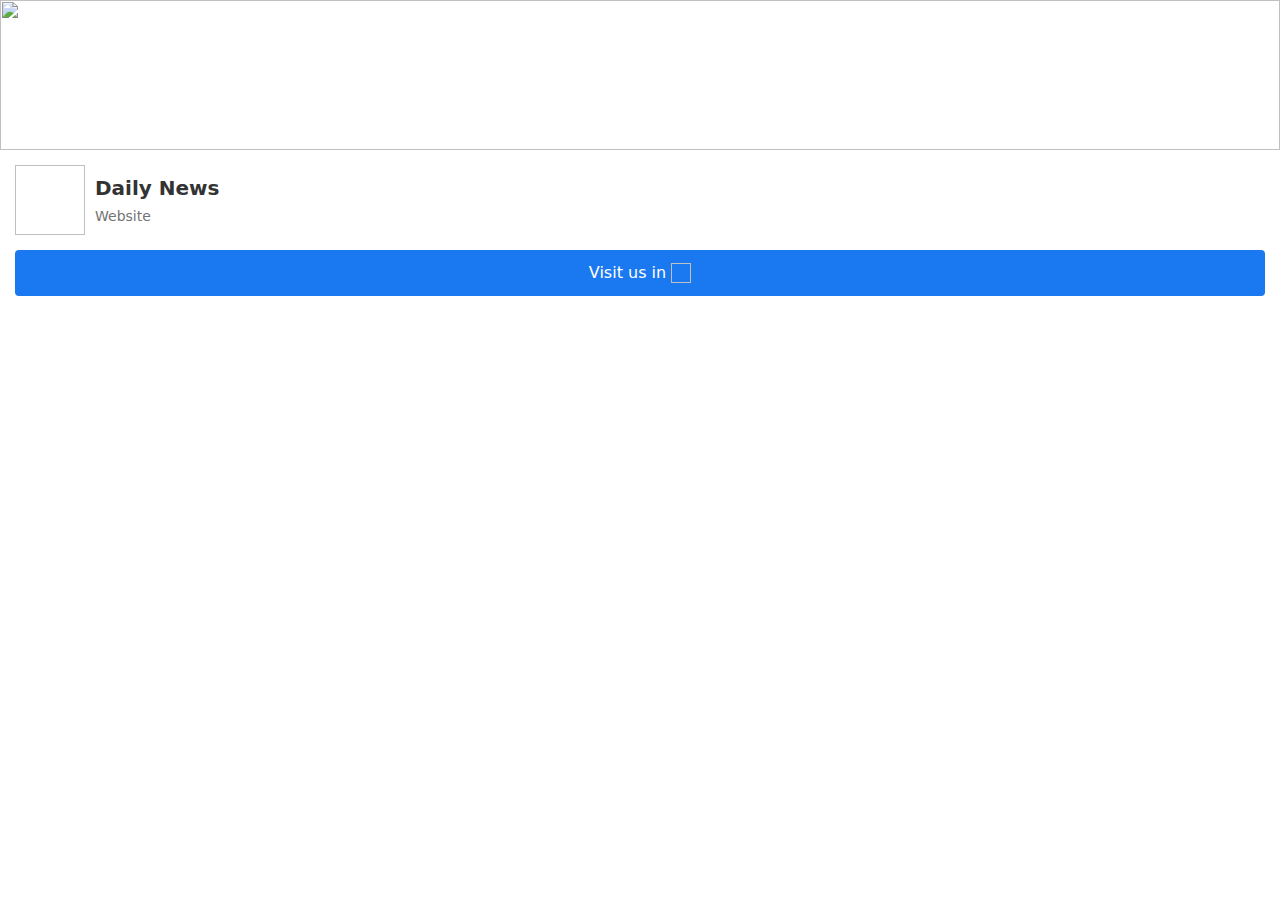
<file: amp-documents/facebook.html>
<!DOCTYPE html>
<html ⚡ lang="en" xmlns:th="https://thymeleaf.org">

<head>
	<meta charset="utf-8">
	<script async src="https://cdn.ampproject.org/v0.js"></script>
	<title>Facebook</title>
	<link rel="canonical" th:href="${canonicalUrl}">
	<meta name="viewport" content="width=device-width,minimum-scale=1,initial-scale=1">
	<style amp-boilerplate>
		body {
			-webkit-animation: -amp-start 8s steps(1, end) 0s 1 normal both;
			-moz-animation: -amp-start 8s steps(1, end) 0s 1 normal both;
			-ms-animation: -amp-start 8s steps(1, end) 0s 1 normal both;
			animation: -amp-start 8s steps(1, end) 0s 1 normal both
		}

		@-webkit-keyframes -amp-start {
			from {
				visibility: hidden
			}

			to {
				visibility: visible
			}
		}

		@-moz-keyframes -amp-start {
			from {
				visibility: hidden
			}

			to {
				visibility: visible
			}
		}

		@-ms-keyframes -amp-start {
			from {
				visibility: hidden
			}

			to {
				visibility: visible
			}
		}

		@-o-keyframes -amp-start {
			from {
				visibility: hidden
			}

			to {
				visibility: visible
			}
		}

		@keyframes -amp-start {
			from {
				visibility: hidden
			}

			to {
				visibility: visible
			}
		}
	</style><noscript>
		<style amp-boilerplate>
			body {
				-webkit-animation: none;
				-moz-animation: none;
				-ms-animation: none;
				animation: none
			}
		</style>
	</noscript>
	<style amp-custom>
		body {
			font-family: -apple-system, system-ui;
			font-size: 16px;
			line-height: 1.4;
			margin: 0;
			text-align: start;
			-webkit-font-smoothing: antialiased;
		}

		.content {
			padding: 15px;
		}

		header {
			position: relative;
			height: 150px;
			margin: -15px -15px 15px;
		}

		.header-img {
			object-fit: cover;
			object-position: top;
			height: 100%;
			width: 100%;
		}

		.head {
			display: flex;
			align-items: center;
		}

		.logo {
			display: flex;
			align-items: center;
			justify-content: center;
			width: 70px;
			height: 70px;
			border-radius: 50%;
			margin-right: 10px;
		}

		.titles {
			display: flex;
			flex-direction: column;
			font-size: 1.25em;
			color: #333;
		}

		.subtitle {
			font-size: 0.7em;
			color: #737373;
			font-weight: 300;
			margin-top: 5px;
		}

		.like-btn {
			margin-left: auto;
			display: flex;
			align-items: center;
		}

		iframe {
			max-height: 59px;
		}

		a {
			border-radius: 4px;
			font-size: 1em;
			font-family: system-ui;
			text-decoration: none;
		}

		a:focus {
			outline: none;
		}

		.facebook {
			display: flex;
			align-items: center;
			justify-content: center;
			background-color: #1A78F1;
			border: 0;
			color: #FFF;
			height: 46px;
			box-sizing: border-box;
			margin: 15px 0;
		}

		.facebook img {
			margin-left: 5px;
		}
	</style>
</head>

<body>
	<div class="content">
		<header>
			<picture>
				<source th:src="@{|${resourcesUrl}/assets/experiences/facebook-header.webp|}" type="image/webp" />
				<source th:src="@{|${resourcesUrl}/assets/experiences/facebook-header.png|}" type="image/png" />
				<img class="header-img" lazy="loading" th:src="@{|${resourcesUrl}/assets/experiences/facebook-header.png|}" />
			</picture>
		</header>
		<div class="heading">
			<div class="head">
				<span class="logo">
					<img height="70" width="70" th:src="@{|${resourcesUrl}/assets/experiences/dailynews-icon.png|}">
				</span>
				<div class="titles">
					<b>Daily News</b>
					<span class="subtitle">Website</span>
				</div>
				<div class="like-btn">
					<iframe
						src="https://www.facebook.com/plugins/like.php?href=https%3A%2F%2Fwww.facebook.com%2Fkyaooocom&width=69&layout=box_count&action=like&size=large&share=false&height=65&appId&locale=en_US"
						width="69" height="59" style="border:none;overflow:hidden" scrolling="no" frameborder="0"
						allowTransparency="true" allow="encrypted-media" resizable></iframe>
				</div>
			</div>
			<div class="buttons">
				<a href="https://www.facebook.com/kyaooocom/" class="facebook">Visit us in <img
						th:src="@{|${resourcesUrl}/assets/experiences/facebook.png|}" height="20px" width="20px" /></a>
			</div>
		</div>
	</div>
</body>

</html>
</file>
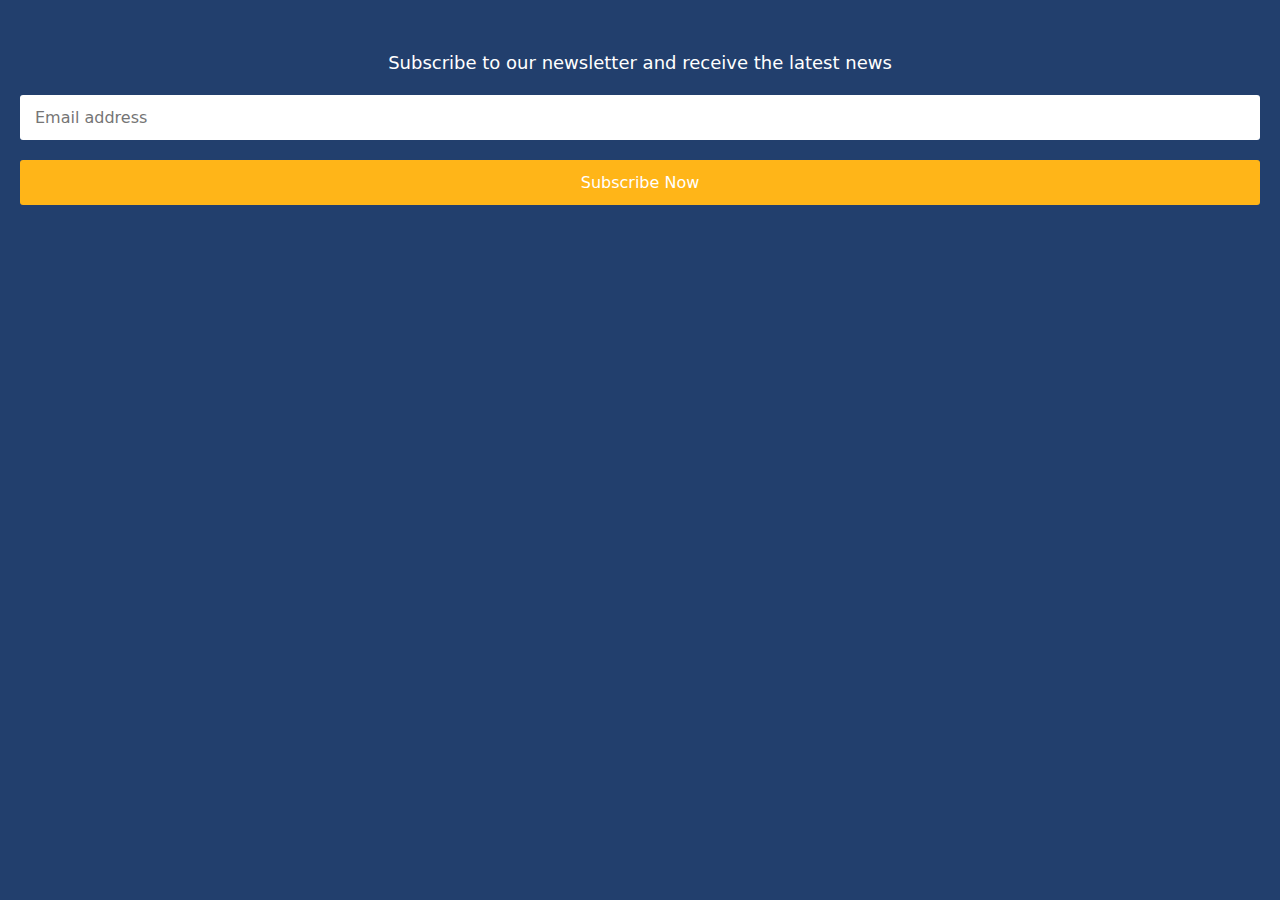
<file: amp-documents/newsletter.html>
<!DOCTYPE html>
<html ⚡ lang="en" xmlns:th="https://thymeleaf.org">

<head>
	<meta charset="utf-8">
	<script async src="https://cdn.ampproject.org/v0.js"></script>
	<script async custom-element="amp-bind" src="https://cdn.ampproject.org/v0/amp-bind-0.1.js"></script>
	<title>Newsletter</title>
	<link rel="canonical" th:href="${canonicalUrl}">
	<meta name="viewport" content="width=device-width,minimum-scale=1,initial-scale=1,maximum-scale=1">
	<style amp-boilerplate>
		body {
			-webkit-animation: -amp-start 8s steps(1, end) 0s 1 normal both;
			-moz-animation: -amp-start 8s steps(1, end) 0s 1 normal both;
			-ms-animation: -amp-start 8s steps(1, end) 0s 1 normal both;
			animation: -amp-start 8s steps(1, end) 0s 1 normal both
		}

		@-webkit-keyframes -amp-start {
			from {
				visibility: hidden
			}

			to {
				visibility: visible
			}
		}

		@-moz-keyframes -amp-start {
			from {
				visibility: hidden
			}

			to {
				visibility: visible
			}
		}

		@-ms-keyframes -amp-start {
			from {
				visibility: hidden
			}

			to {
				visibility: visible
			}
		}

		@-o-keyframes -amp-start {
			from {
				visibility: hidden
			}

			to {
				visibility: visible
			}
		}

		@keyframes -amp-start {
			from {
				visibility: hidden
			}

			to {
				visibility: visible
			}
		}
	</style><noscript>
		<style amp-boilerplate>
			body {
				-webkit-animation: none;
				-moz-animation: none;
				-ms-animation: none;
				animation: none
			}
		</style>
	</noscript>
	<style amp-custom>
		body {
			font-family: -apple-system, system-ui;
			font-size: 16px;
			line-height: 1.4;
			margin: 0;
			text-align: start;
			-webkit-font-smoothing: antialiased;
			background: #223F6D;
			min-height: 100vh;
		}

		.mrf-header__wrapper {
			display: flex;
			flex-direction: column;
		}

		.mrf-header__main {
			display: grid;
			place-items: center;
			height: 50px;
		}

		.mrf-newsletter {
			padding: 0 20px 20px;
			box-sizing: border-box;
			text-align: center;
			color: #FFF;
		}

		.mrf-newsletter__text {
			font-size: 18px;
			font-weight: 300;
			margin: 0 0 20px;
		}

		input {
			width: 100%;
			height: 45px;
			border: 0;
			border-radius: 3px;
			box-sizing: border-box;
			font-family: -apple-system, system-ui;
		}

		.mrf-newsletter__input {
			padding-left: 15px;
			font-size: 16px;
		}

		.mrf-newsletter__submit {
			background: #FFB518;
			margin-top: 20px;
			color: #FFF;
			font-size: 1em;
			font-weight: 500;
			appearance: none;
			-webkit-appearance: none;
		}

		.mrf-newsletter__greetings {
			text-align: center;
			color: #FFF;
		}

		.mrf-newsletter__greetings h2 {
			margin-bottom: 0;
		}
	</style>
</head>

<body>
	<amp-state id="showGreets">
		<script type="application/json">
			true
		</script>
	</amp-state>
	<header class="mrf-header__wrapper">
		<div class="mrf-header__main">
			<img class="mrf-logo" height="40" th:src="@{|${resourcesUrl}/assets/experiences/dailynews.png|}">
		</div>
	</header>
	<form class="mrf-newsletter" onsubmit="return false;" action="" [hidden]="!showGreets">
		<h2 class="mrf-newsletter__text"><b>Subscribe</b> to our newsletter and receive the latest news</h2>
		<input type="email" class="mrf-newsletter__input" placeholder="Email address" />
		<input type="submit" class="mrf-newsletter__submit" value="Subscribe Now"
			on="tap:AMP.setState({showGreets: !showGreets})" />
	</form>
	<div class="mrf-newsletter__greetings" hidden [hidden]="showGreets">
		<h2>Thank you!</h2>
		<span>You will receive our latest news.</span>
	</div>

</body>

</html>
</file>
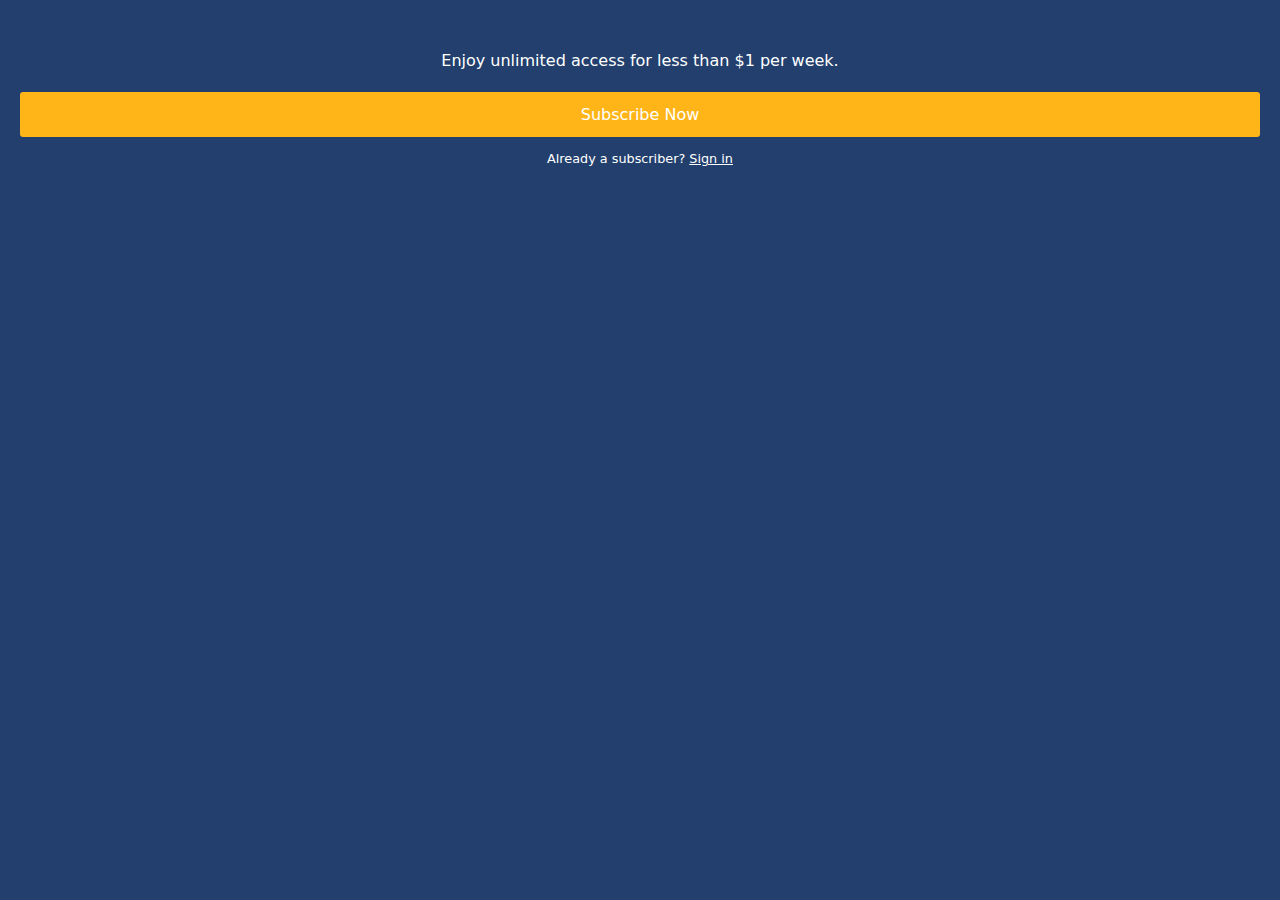
<file: amp-documents/paywall.html>
<!DOCTYPE html>
<html ⚡ lang="en" xmlns:th="https://thymeleaf.org">

<head>
	<meta charset="utf-8">
	<script async src="https://cdn.ampproject.org/v0.js"></script>
	<title>Paywall</title>
	<link rel="canonical" th:href="${canonicalUrl}">
	<meta name="viewport" content="width=device-width,minimum-scale=1,initial-scale=1">
	<style amp-boilerplate>
		body {
			-webkit-animation: -amp-start 8s steps(1, end) 0s 1 normal both;
			-moz-animation: -amp-start 8s steps(1, end) 0s 1 normal both;
			-ms-animation: -amp-start 8s steps(1, end) 0s 1 normal both;
			animation: -amp-start 8s steps(1, end) 0s 1 normal both
		}

		@-webkit-keyframes -amp-start {
			from {
				visibility: hidden
			}

			to {
				visibility: visible
			}
		}

		@-moz-keyframes -amp-start {
			from {
				visibility: hidden
			}

			to {
				visibility: visible
			}
		}

		@-ms-keyframes -amp-start {
			from {
				visibility: hidden
			}

			to {
				visibility: visible
			}
		}

		@-o-keyframes -amp-start {
			from {
				visibility: hidden
			}

			to {
				visibility: visible
			}
		}

		@keyframes -amp-start {
			from {
				visibility: hidden
			}

			to {
				visibility: visible
			}
		}
	</style><noscript>
		<style amp-boilerplate>
			body {
				-webkit-animation: none;
				-moz-animation: none;
				-ms-animation: none;
				animation: none
			}
		</style>
	</noscript>
	<style amp-custom>
		body {
			font-family: -apple-system, system-ui;
			font-size: 16px;
			line-height: 1.4;
			margin: 0;
			text-align: start;
			-webkit-font-smoothing: antialiased;
			background: #223F6D;
			min-height: 100vh;
		}

		.mrf-header__wrapper {
			display: flex;
			flex-direction: column;
		}

		.mrf-header__main {
			display: grid;
			place-items: center;
			height: 50px;
		}

		.mrf-paywall {
			padding: 0 20px 20px;
			box-sizing: border-box;
			text-align: center;
			color: #FFF;
		}

		.mrf-paywall__text {
			font-size: 1em;
			font-weight: 300;
			margin: 0 0 20px;
		}

		input {
			width: 100%;
			height: 45px;
			border: 0;
			border-radius: 3px;
			box-sizing: border-box;
			font-family: -apple-system, system-ui;
		}

		.mrf-paywall__submit {
			background: #FFB518;
			margin-bottom: 10px;
			color: #FFF;
			font-size: 1em;
			font-weight: 500;
			appearance: none;
			-webkit-appearance: none;
		}

		.mrf-paywall span {
			font-size: .8em;
		}

		.mrf-paywall__signin {
			font-weight: 500;
			text-decoration: underline;
			color: #fff;
		}
	</style>
</head>

<body>
	<header class="mrf-header__wrapper">
		<div class="mrf-header__main">
			<img class="mrf-logo" height="40" th:src="@{|${resourcesUrl}/assets/experiences/dailynews.png|}">
		</div>
	</header>
	<form class="mrf-paywall">
		<h2 class="mrf-paywall__text">Enjoy unlimited access for less than <b>$1</b> per week.</h2>
		<input type="submit" class="mrf-paywall__submit" value="Subscribe Now" />
		<span>Already a subscriber? <a class="mrf-paywall__signin">Sign in</a></span>
	</form>
</body>

</html>
</file>
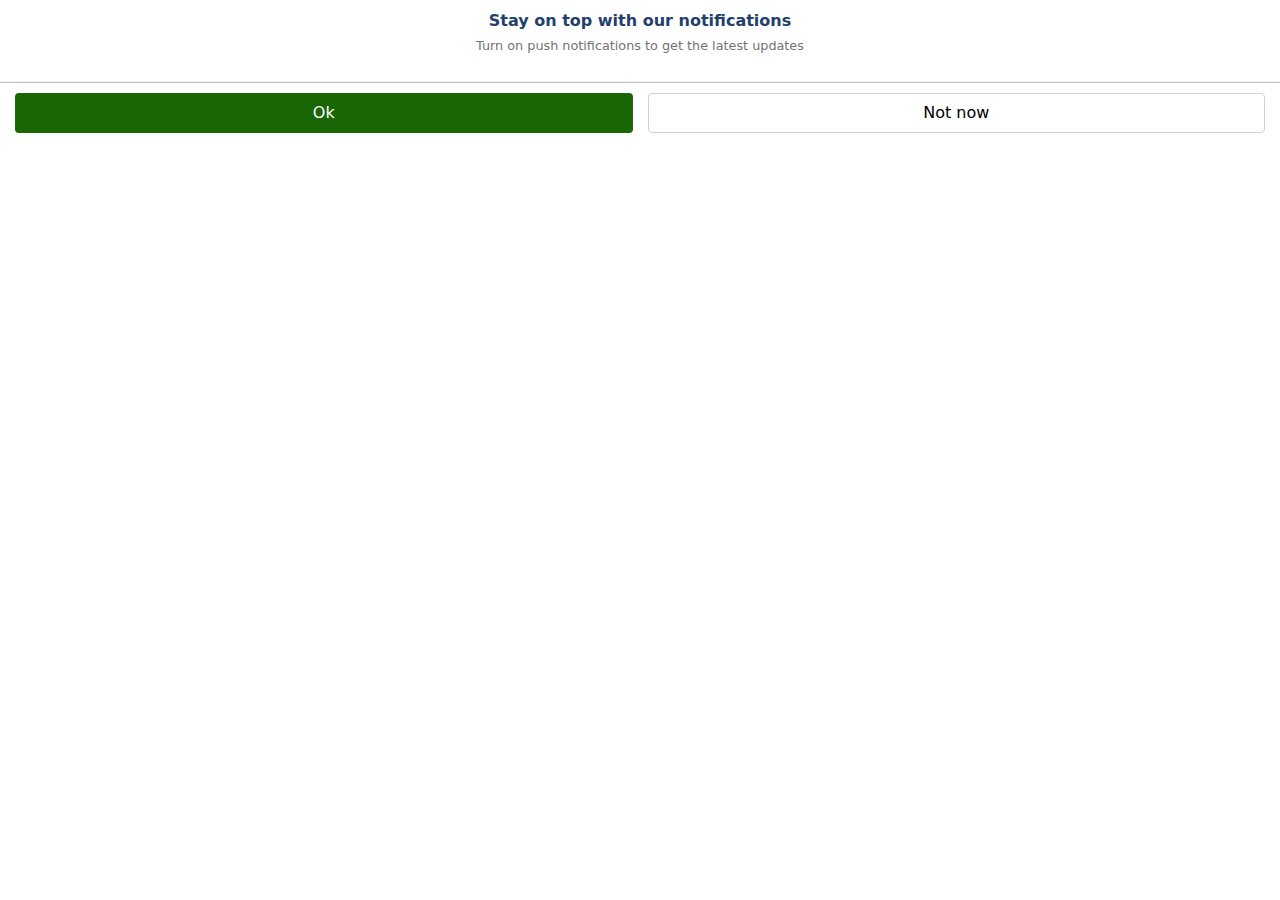
<file: amp-documents/push_notifications.html>
<!DOCTYPE html>
<html ⚡ lang="en" xmlns:th="https://thymeleaf.org">

<head>
	<meta charset="utf-8">
	<script async src="https://cdn.ampproject.org/v0.js"></script>
	<title>Push notifications</title>
	<link rel="canonical" th:href="${canonicalUrl}">
	<meta name="viewport" content="width=device-width,minimum-scale=1,initial-scale=1">
	<style amp-boilerplate>
		body {
			-webkit-animation: -amp-start 8s steps(1, end) 0s 1 normal both;
			-moz-animation: -amp-start 8s steps(1, end) 0s 1 normal both;
			-ms-animation: -amp-start 8s steps(1, end) 0s 1 normal both;
			animation: -amp-start 8s steps(1, end) 0s 1 normal both
		}

		@-webkit-keyframes -amp-start {
			from {
				visibility: hidden
			}

			to {
				visibility: visible
			}
		}

		@-moz-keyframes -amp-start {
			from {
				visibility: hidden
			}

			to {
				visibility: visible
			}
		}

		@-ms-keyframes -amp-start {
			from {
				visibility: hidden
			}

			to {
				visibility: visible
			}
		}

		@-o-keyframes -amp-start {
			from {
				visibility: hidden
			}

			to {
				visibility: visible
			}
		}

		@keyframes -amp-start {
			from {
				visibility: hidden
			}

			to {
				visibility: visible
			}
		}
	</style><noscript>
		<style amp-boilerplate>
			body {
				-webkit-animation: none;
				-moz-animation: none;
				-ms-animation: none;
				animation: none
			}
		</style>
	</noscript>
	<style amp-custom>
		body {
			font-family: -apple-system, system-ui;
			font-size: 16px;
			line-height: 1.4;
			margin: 0;
			-webkit-font-smoothing: antialiased;
			text-align: center;
		}

		.content {
			display: flex;
			flex-direction: column;
			align-items: center;
			padding: 10px 15px 5px;
			text-align: center;
		}

		.title {
			font-weight: 700;
			color: #223F6D;
		}

		.subtext {
			color: #737373;
			margin: 5px 0 0;
			font-weight: 300;
			font-size: .8em;
		}

		.buttons {
			display: grid;
			padding: 10px 15px;
			grid-template-columns: 1fr 1fr;
			grid-template-rows: 40px;
			gap: 15px;
			box-shadow: 0px -1px 1px #BEBEBE;
		}

		button {
			flex: 1;
			border-radius: 4px;
			appearance: none;
			-webkit-appearance: none;
			font-size: 1em;
			font-family: -apple-system, system-ui;
		}

		button:focus {
			outline: none;
		}

		.confirm {
			background-color: #1A6605;
			border: 0;
			color: #FFF;
		}

		.cancel {
			background: #FFF;
			border: 1px solid #D2D2D2;
		}
	</style>
</head>

<body>
	<div class="content">
		<span class="title">Stay on top with our notifications</span>
		<span class="subtext">Turn on push notifications to get the latest updates</span>
	</div>
	<img th:src="@{|${resourcesUrl}/assets/experiences/push.svg|}" />
	<div class="buttons">
		<button class="confirm">Ok</button>
		<button class="cancel">Not now</button>
	</div>
</body>

</html>
</file>
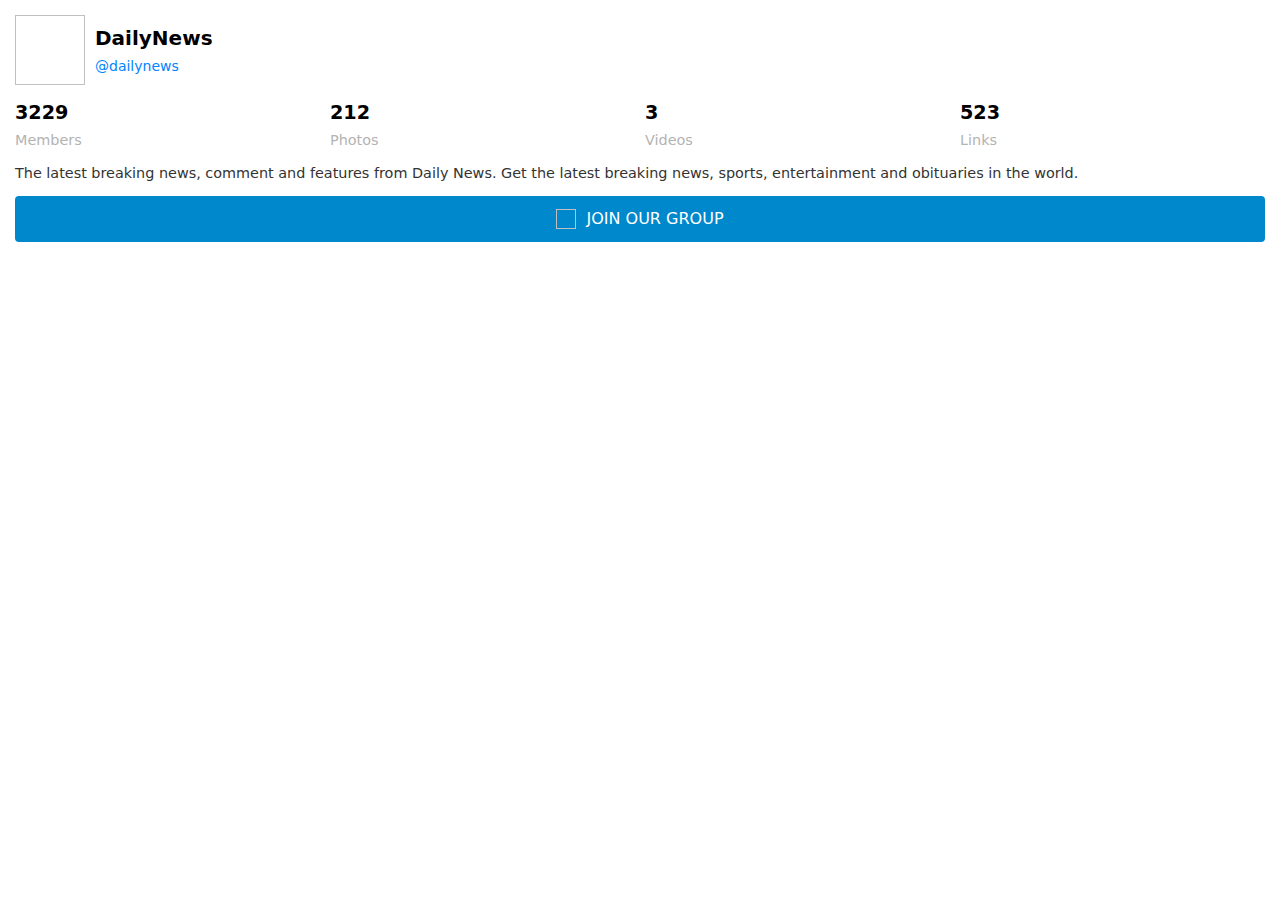
<file: amp-documents/telegram.html>
<!DOCTYPE html>
<html ⚡ lang="en" xmlns:th="https://thymeleaf.org">

<head>
	<meta charset="utf-8">
	<script async src="https://cdn.ampproject.org/v0.js"></script>
	<title>Telegram</title>
	<link rel="canonical" th:href="${canonicalUrl}">
	<meta name="viewport" content="width=device-width,minimum-scale=1,initial-scale=1">
	<style amp-boilerplate>
		body {
			-webkit-animation: -amp-start 8s steps(1, end) 0s 1 normal both;
			-moz-animation: -amp-start 8s steps(1, end) 0s 1 normal both;
			-ms-animation: -amp-start 8s steps(1, end) 0s 1 normal both;
			animation: -amp-start 8s steps(1, end) 0s 1 normal both
		}

		@-webkit-keyframes -amp-start {
			from {
				visibility: hidden
			}

			to {
				visibility: visible
			}
		}

		@-moz-keyframes -amp-start {
			from {
				visibility: hidden
			}

			to {
				visibility: visible
			}
		}

		@-ms-keyframes -amp-start {
			from {
				visibility: hidden
			}

			to {
				visibility: visible
			}
		}

		@-o-keyframes -amp-start {
			from {
				visibility: hidden
			}

			to {
				visibility: visible
			}
		}

		@keyframes -amp-start {
			from {
				visibility: hidden
			}

			to {
				visibility: visible
			}
		}
	</style><noscript>
		<style amp-boilerplate>
			body {
				-webkit-animation: none;
				-moz-animation: none;
				-ms-animation: none;
				animation: none
			}
		</style>
	</noscript>
	<style amp-custom>
		body {
			font-family: -apple-system, system-ui;
			font-size: 16px;
			line-height: 1.4;
			margin: 0;
			text-align: start;
			-webkit-font-smoothing: antialiased;
		}

		header {
			position: relative;
			height: 150px;
		}

		.header-img {
			object-fit: cover;
			width: 100%;
			height: 100%;
		}

		.content {
			padding: 15px;
		}

		.head {
			display: flex;
			align-items: center;
		}

		.logo {
			display: flex;
			align-items: center;
			justify-content: center;
			width: 70px;
			height: 70px;
			border-radius: 50%;
			margin-right: 10px;
		}

		.titles {
			display: flex;
			flex-direction: column;
			font-size: 1.25em;
		}

		.subtitle {
			font-size: 0.7em;
			color: #0084FF;
			font-weight: 400;
			margin-top: 5px;
		}

		.information {
			margin: 15px 0;
		}

		.stats__wrapper {
			display: grid;
			grid-template-columns: repeat(4, 1fr);
			gap: 10px;
		}

		.stats {
			display: flex;
			flex-direction: column;
			margin-bottom: 15px;
		}

		.description {
			font-size: .9em;
			line-height: normal;
			color: #333333;
		}

		.stat {
			font-weight: 600;
			font-size: 1.2em;
		}

		.stat-text {
			color: #b3b3b3;
			font-size: 0.9em;
			font-weight: 500;
			margin-top: 3px;
		}

		a {
			border-radius: 4px;
			font-size: 1em;
			font-family: -apple-system, system-ui;
			text-decoration: none;
		}

		a:focus {
			outline: none;
		}

		.telegram {
			text-transform: uppercase;
			display: flex;
			align-items: center;
			justify-content: center;
			background-color: #0088CC;
			border: 0;
			color: #FFF;
			height: 46px;
			box-sizing: border-box;
			margin: 15px 0;
		}

		.telegram img {
			margin-right: 10px;
		}
	</style>
</head>

<body>
	<div class="content">
		<div class="heading">
			<div class="head">
				<span class="logo">
					<img height="70" width="70" th:src="@{|${resourcesUrl}/assets/experiences/dailynews-icon.png|}">
				</span>
				<div class="titles">
					<b>DailyNews</b>
					<span class="subtitle">@dailynews</span>
				</div>
			</div>
			<div class="information">
				<div class="stats__wrapper">
					<div class="stats">
						<span class="stat">3229</span>
						<span class="stat-text">Members</span>
					</div>
					<div class="stats">
						<span class="stat">212</span>
						<span class="stat-text">Photos</span>
					</div>
					<div class="stats">
						<span class="stat">3</span>
						<span class="stat-text">Videos</span>
					</div>
					<div class="stats">
						<span class="stat">523</span>
						<span class="stat-text">Links</span>
					</div>
				</div>
				<div class="description">
					The latest breaking news, comment and features from Daily News. Get the latest breaking news,
					sports, entertainment and obituaries in the world.
				</div>
			</div>
			<div class="buttons">
				<a href="https://t.me/kyaooo_net" class="telegram">
					<img th:src="@{|${resourcesUrl}/assets/experiences/telegram.svg|}" height="20px" width="20px" /> Join our
					group
				</a>
			</div>
		</div>
	</div>
</body>

</html>
</file>
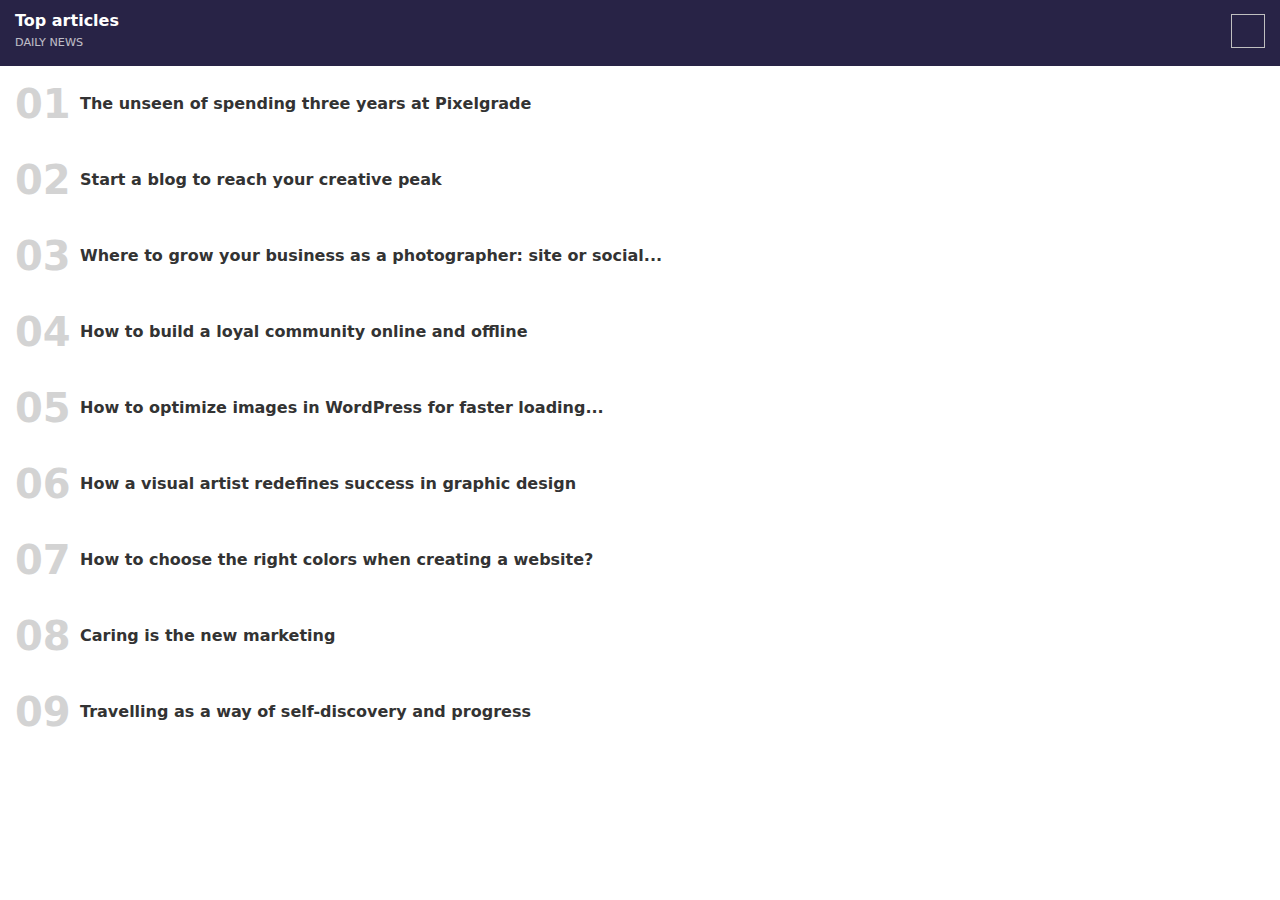
<file: amp-documents/top_articles.html>
<!DOCTYPE html>
<html ⚡ lang="en" xmlns:th="https://thymeleaf.org">

<head>
	<meta charset="utf-8">
	<script async src="https://cdn.ampproject.org/v0.js"></script>
	<title>Top articles</title>
	<link rel="canonical" th:href="${canonicalUrl}">
	<meta name="viewport" content="width=device-width,minimum-scale=1,initial-scale=1">
	<style amp-boilerplate>
		body {
			-webkit-animation: -amp-start 8s steps(1, end) 0s 1 normal both;
			-moz-animation: -amp-start 8s steps(1, end) 0s 1 normal both;
			-ms-animation: -amp-start 8s steps(1, end) 0s 1 normal both;
			animation: -amp-start 8s steps(1, end) 0s 1 normal both
		}

		@-webkit-keyframes -amp-start {
			from {
				visibility: hidden
			}

			to {
				visibility: visible
			}
		}

		@-moz-keyframes -amp-start {
			from {
				visibility: hidden
			}

			to {
				visibility: visible
			}
		}

		@-ms-keyframes -amp-start {
			from {
				visibility: hidden
			}

			to {
				visibility: visible
			}
		}

		@-o-keyframes -amp-start {
			from {
				visibility: hidden
			}

			to {
				visibility: visible
			}
		}

		@keyframes -amp-start {
			from {
				visibility: hidden
			}

			to {
				visibility: visible
			}
		}
	</style><noscript>
		<style amp-boilerplate>
			body {
				-webkit-animation: none;
				-moz-animation: none;
				-ms-animation: none;
				animation: none
			}
		</style>
	</noscript>
	<style amp-custom>
		body {
			font-family: -apple-system, system-ui;
			font-size: 16px;
			line-height: 1.4;
			margin: 0;
			text-align: start;
			-webkit-font-smoothing: antialiased;
		}

		a {
			text-decoration: none;
		}

		.mrf-header__wrapper {
			background: #282346;
			display: flex;
			justify-content: space-between;
			align-items: center;
			padding: 10px 15px 15px;
			box-sizing: border-box;
		}

		.mrf-header__main {
			display: flex;
			flex-direction: column;
			color: #FFF;
		}

		.mrf-header__title {
			font-size: 1em;
			font-weight: 700;
			margin: 0 0 3px;
		}

		.mrf-header__subtitle {
			text-transform: uppercase;
			font-size: .7em;
			font-weight: 500;
			opacity: .7;
		}

		.mrf-ranking__item--wrapper {
			padding: 10px 15px;
			display: grid;
			grid-template-columns: 55px minmax(0, 1fr);
			place-items: center flex-start;
			gap: 10px;
			box-sizing: border-box;
		}

		.mrf-ranking__number {
			font-weight: bold;
			font-size: 40px;
			color: #D3D3D3;
		}

		.mrf-article__title {
			font-size: 1em;
			margin: 0;
			color: #333333;
		}
	</style>
</head>

<body>
	<header class="mrf-header__wrapper">
		<div class="mrf-header__main">
			<h1 class="mrf-header__title">Top articles</h1>
			<span class="mrf-header__subtitle">Daily news</span>
		</div>
		<img height="34" width="34" th:src="@{|${resourcesUrl}/assets/experiences/dailynews-icon.png|}">
	</header>
	<div>
		<article class="mrf-article mrf-ranking__item">
			<a href="#" class="mrf-ranking__item--wrapper">
				<div class="mrf-ranking__number">
					01
				</div>
				<h2 class="mrf-article__title">
					The unseen of spending three years at Pixelgrade
				</h2>
			</a>
		</article>
		<article class="mrf-article mrf-ranking__item">
			<a href="#" class="mrf-ranking__item--wrapper">
				<div class="mrf-ranking__number">
					02
				</div>
				<h2 class="mrf-article__title">
					Start a blog to reach your creative peak
				</h2>
			</a>
		</article>
		<article class="mrf-article mrf-ranking__item">
			<a href="#" class="mrf-ranking__item--wrapper">
				<div class="mrf-ranking__number">
					03
				</div>
				<h2 class="mrf-article__title">
					Where to grow your business as a photographer: site or social...
				</h2>
			</a>
		</article>
		<article class="mrf-article mrf-ranking__item">
			<a href="#" class="mrf-ranking__item--wrapper">
				<div class="mrf-ranking__number">
					04
				</div>
				<h2 class="mrf-article__title">
					How to build a loyal community online and offline
				</h2>
			</a>
		</article>
		<article class="mrf-article mrf-ranking__item">
			<a href="#" class="mrf-ranking__item--wrapper">
				<div class="mrf-ranking__number">
					05
				</div>
				<h2 class="mrf-article__title">
					How to optimize images in WordPress for faster loading...
				</h2>
			</a>
		</article>
		<article class="mrf-article mrf-ranking__item">
			<a href="#" class="mrf-ranking__item--wrapper">
				<div class="mrf-ranking__number">
					06
				</div>
				<h2 class="mrf-article__title">
					How a visual artist redefines success in graphic design
				</h2>
			</a>
		</article>
		<article class="mrf-article mrf-ranking__item">
			<a href="#" class="mrf-ranking__item--wrapper">
				<div class="mrf-ranking__number">
					07
				</div>
				<h2 class="mrf-article__title">
					How to choose the right colors when creating a website?
				</h2>
			</a>
		</article>
		<article class="mrf-article mrf-ranking__item">
			<a href="#" class="mrf-ranking__item--wrapper">
				<div class="mrf-ranking__number">
					08
				</div>
				<h2 class="mrf-article__title">
					Caring is the new marketing
				</h2>
			</a>
		</article>
		<article class="mrf-article mrf-ranking__item">
			<a href="#" class="mrf-ranking__item--wrapper">
				<div class="mrf-ranking__number">
					09
				</div>
				<h2 class="mrf-article__title">
					Travelling as a way of self-discovery and progress
				</h2>
			</a>
		</article>
	</div>
</body>

</html>
</file>
